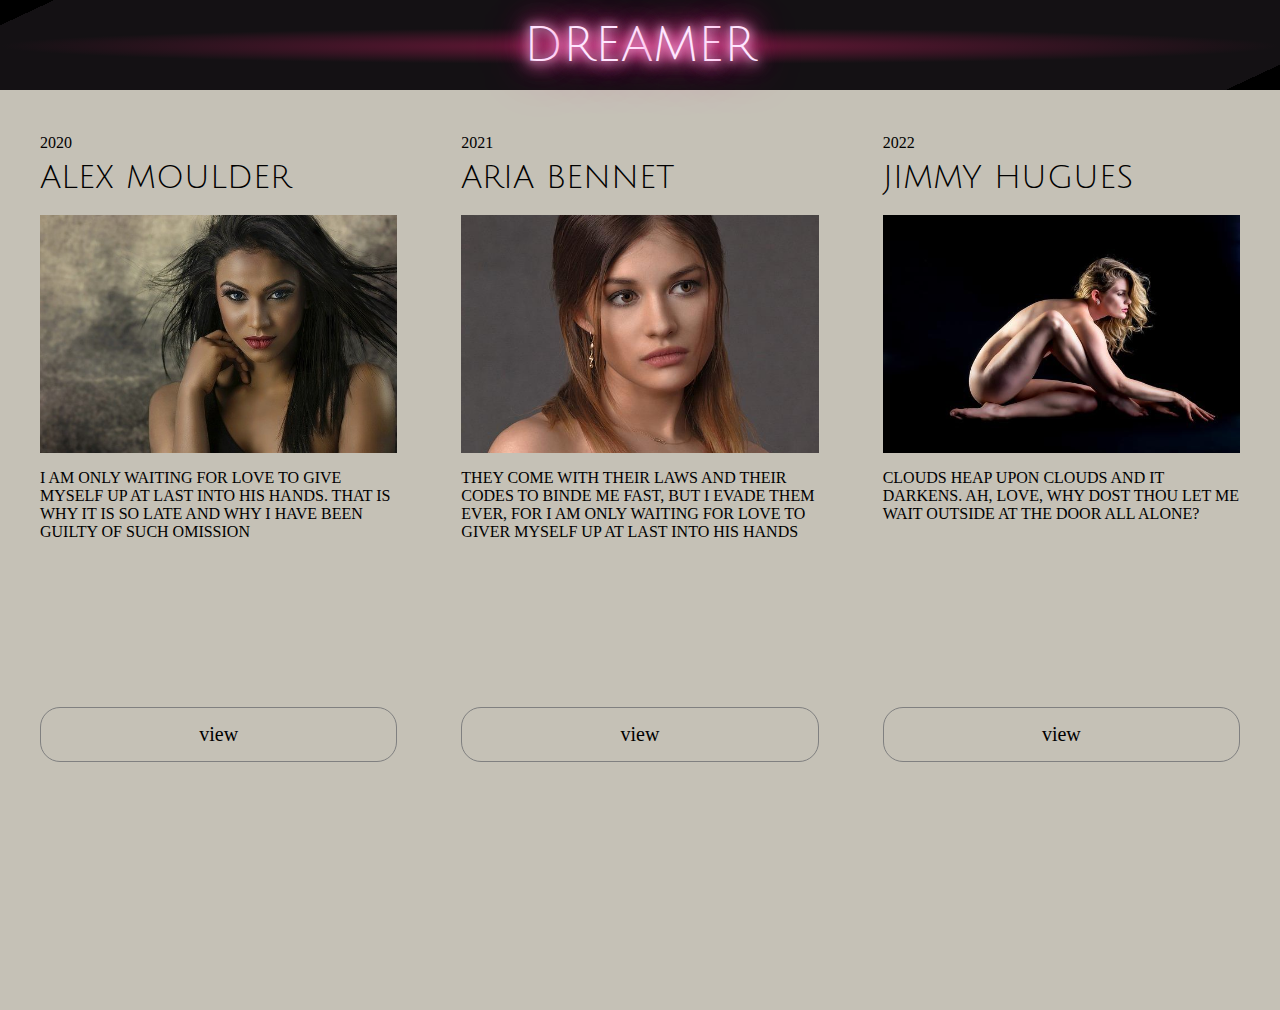
<file: index.html>
<!DOCTYPE html>
<html lang="en">

    <head>
        <meta charset="UTF-8">
        <meta http-equiv="X-UA-Compatible" content="IE=edge">
        <meta name="viewport" content="width=device-width, initial-scale=1.0">
        <link rel="stylesheet" href="./public/style.css">
        <title>Cover page transition</title>
    </head>

    <body>
        <header>
            <div class="sign">
                <span class="fast-flicker">d</span>rea<span class="flicker">me</span>r
            </div>
        </header>
        <main>
            <div id="container">
                <div class="container__div" id="div1">
                    <span class="date">2020</span>
                    <h1 class="title">Alex Moulder</h1>
                    <div class="img">
                        <div id="img1" class="item__img"></div>
                    </div>
                    <p class="para">I am only waiting for love to give myself up at last into his hands. That is why it is so
                                        late and why I have been guilty of such omission</p>
                    <a class="btn" id="btn1" href="moulder.html">View</a>
                </div>
                <div class="container__div" id="div2">
                    <span class="date">2021</span>
                    <h1 class="title">Aria Bennet</h1>
                    <div class="img">
                        <div id="img2" class="item__img"></div>
    
                    </div>
                    <p class="para">They come with their laws and their codes to binde me fast, but I evade them ever, for I am
                                        only waiting for love to giver myself up at last into his hands</p>
                    <a class="btn" id="btn2" href="bennet.html">View</a>
                </div>
                <div class="container__div" id="div3">
                    <span class="date">2022</span>
                    <h1 class="title">Jimmy Hugues</h1>
                    <div class="img">
                        <div id="img3" class="item__img"></div>
    
                    </div>
                    <p class="para">Clouds heap upon clouds and it darkens. Ah, love, why dost thou let me wait outside at the
                                        door all alone?</p>
                    <a class="btn" id="btn3" href="hugues.html">View</a>
                </div>
            </div>
        </main>
        
        <script src="https://cdnjs.cloudflare.com/ajax/libs/gsap/3.10.4/gsap.min.js"></script>
        <script src="./script/script.js"></script>
    </body>

</html>
</file>
<file: public/style.css>
@import url('https://fonts.googleapis.com/css2?family=Julius+Sans+One&display=swap');
@import url('./header.css');

*{
    margin: 0;
    padding: 0;
    box-sizing: border-box;
}

*, :after, :before{
    box-sizing: border-box;
}


:root{
    --primary: #C5C1B6;
}

body{
    background: var(--primary);
    text-transform: uppercase;
    max-height: 100vh;
    overflow: hidden;
}

a{
    text-decoration: none;
    color: black;
}

h1{
    font-family: 'Julius Sans One', sans-serif;
    margin: 10px 0 20px 0;
    font-weight: 100;
}

p{
    display: block;
    margin-block-start: 1em;
    margin-block-end: 1em;
    margin-inline-start: 0px;
    margin-inline-end: 0px;
}

main{
    padding: 1.5rem 2.5rem 3rem;
	height: 100vh;
	display: grid;
	grid-template-columns: 100%;
	grid-template-rows: min-content 1fr;
	grid-row-gap: 8vh;
    margin-top: 20px;
}

#container {
    max-width: none;
    grid-column-gap: 5vw;
    grid-template-rows: 100%;
    grid-template-columns: repeat(3,1fr);
    display: grid;
}

.container__div {
    grid-template-rows: 1rem auto auto 1fr auto;
    grid-template-columns: 100%;
    margin-bottom: 5rem;
    display: grid;
    }

#img1{
    background-image: url("../images/fashion-gb2db4325c_640.jpg");
    transform: translate(0px, 0px);
}

#img2{
    background-image: url("../images/girl-gbbbf1c1a1_640.jpg");
    transform: translate(0px, 0px);
}
#img3{
    background-image: url("../images/woman-g2cf865cb5_640.jpg");
    transform: translate(0px, 0px);
}

.img{
    width: 100%;
    aspect-ratio: 500/333;
    position: relative;
    overflow: hidden;
}

.item__img{
    width: 100%;
    height: 100%;
    background-position: 50% 45%;
    background-size: cover;
}


.btn{
    padding: 15px;
    background: transparent;
    border-radius: 20px;
    border: 1px solid gray;
    font-size: 20px;
    text-transform: lowercase;
    margin-top: 150px;
    text-align: center;
    transition: all 0.5s;
}

.btn:hover{
    cursor: pointer;
    background-color: black;
    color: white;
    transition: all 0.5s;
}





@media screen and (max-width: 950px){
    body{
        height: 100vh;
        overflow: visible;
    }

    #container{
        display: block;
    }

    .btn{
        margin-top: 50px;
    }
}
</file>
